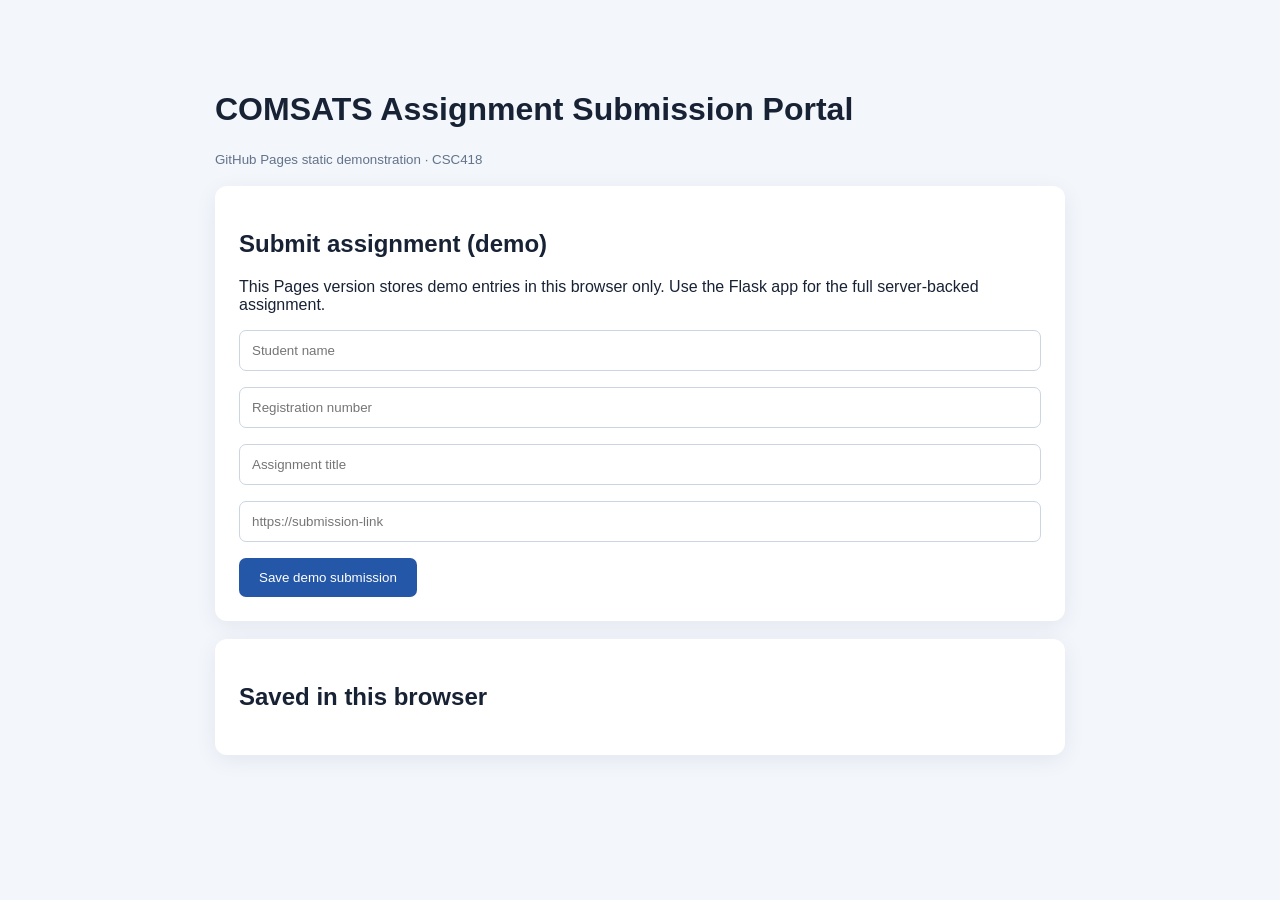
<file: docs/index.html>
<!doctype html>
<html lang="en"><head>
<meta charset="utf-8">
<meta name="viewport" content="width=device-width,initial-scale=1">
<title>COMSATS Assignment Portal Demo</title>
<style>
body{font:16px Arial;background:#f3f6fb;color:#182235;margin:0}.wrap{max-width:850px;margin:50px auto;padding:20px}.card{background:white;padding:24px;border-radius:12px;box-shadow:0 5px 22px #152b4b12;margin:18px 0}
input{display:block;width:100%;box-sizing:border-box;padding:12px;margin:8px 0 16px;border:1px solid #ccd5e2;border-radius:7px}button{padding:12px 20px;background:#2457a7;color:white;border:0;border-radius:7px;cursor:pointer}li{padding:9px;border-bottom:1px solid #eee}small{color:#63738a}
</style></head><body><div class="wrap">
    <h1>COMSATS Assignment Submission Portal</h1>
    <small>GitHub Pages static demonstration · CSC418</small>
    <section class="card"><h2>Submit assignment (demo)</h2>
    <p>This Pages version stores demo entries in this browser only. Use the Flask app for the full server-backed assignment.</p><form id="form"><input id="name" placeholder="Student name" required><input id="reg" placeholder="Registration number" required><input id="title" placeholder="Assignment title" required><input id="url" type="url" placeholder="https://submission-link" required><button>Save demo submission</button></form></section><section class="card"><h2>Saved in this browser</h2><ul id="list"></ul></section></div><script>
const key='csc418-demo-submissions';const form=document.querySelector('#form'),list=document.querySelector('#list');function draw(){const rows=JSON.parse(localStorage.getItem(key)||'[]');list.innerHTML='';rows.forEach(x=>{const li=document.createElement('li');li.textContent=`${x.name} · ${x.reg} · ${x.title} · ${x.url}`;list.append(li)})}form.addEventListener('submit',e=>{e.preventDefault();const x={name:name.value,reg:reg.value,title:title.value,url:url.value};if(!/^https?:\\/\\//i.test(x.url)){alert('Enter a valid HTTP(S) URL');return}const rows=JSON.parse(localStorage.getItem(key)||'[]');rows.push(x);localStorage.setItem(key,JSON.stringify(rows));form.reset();draw()});draw();
</script></body>
</html>
</file>
